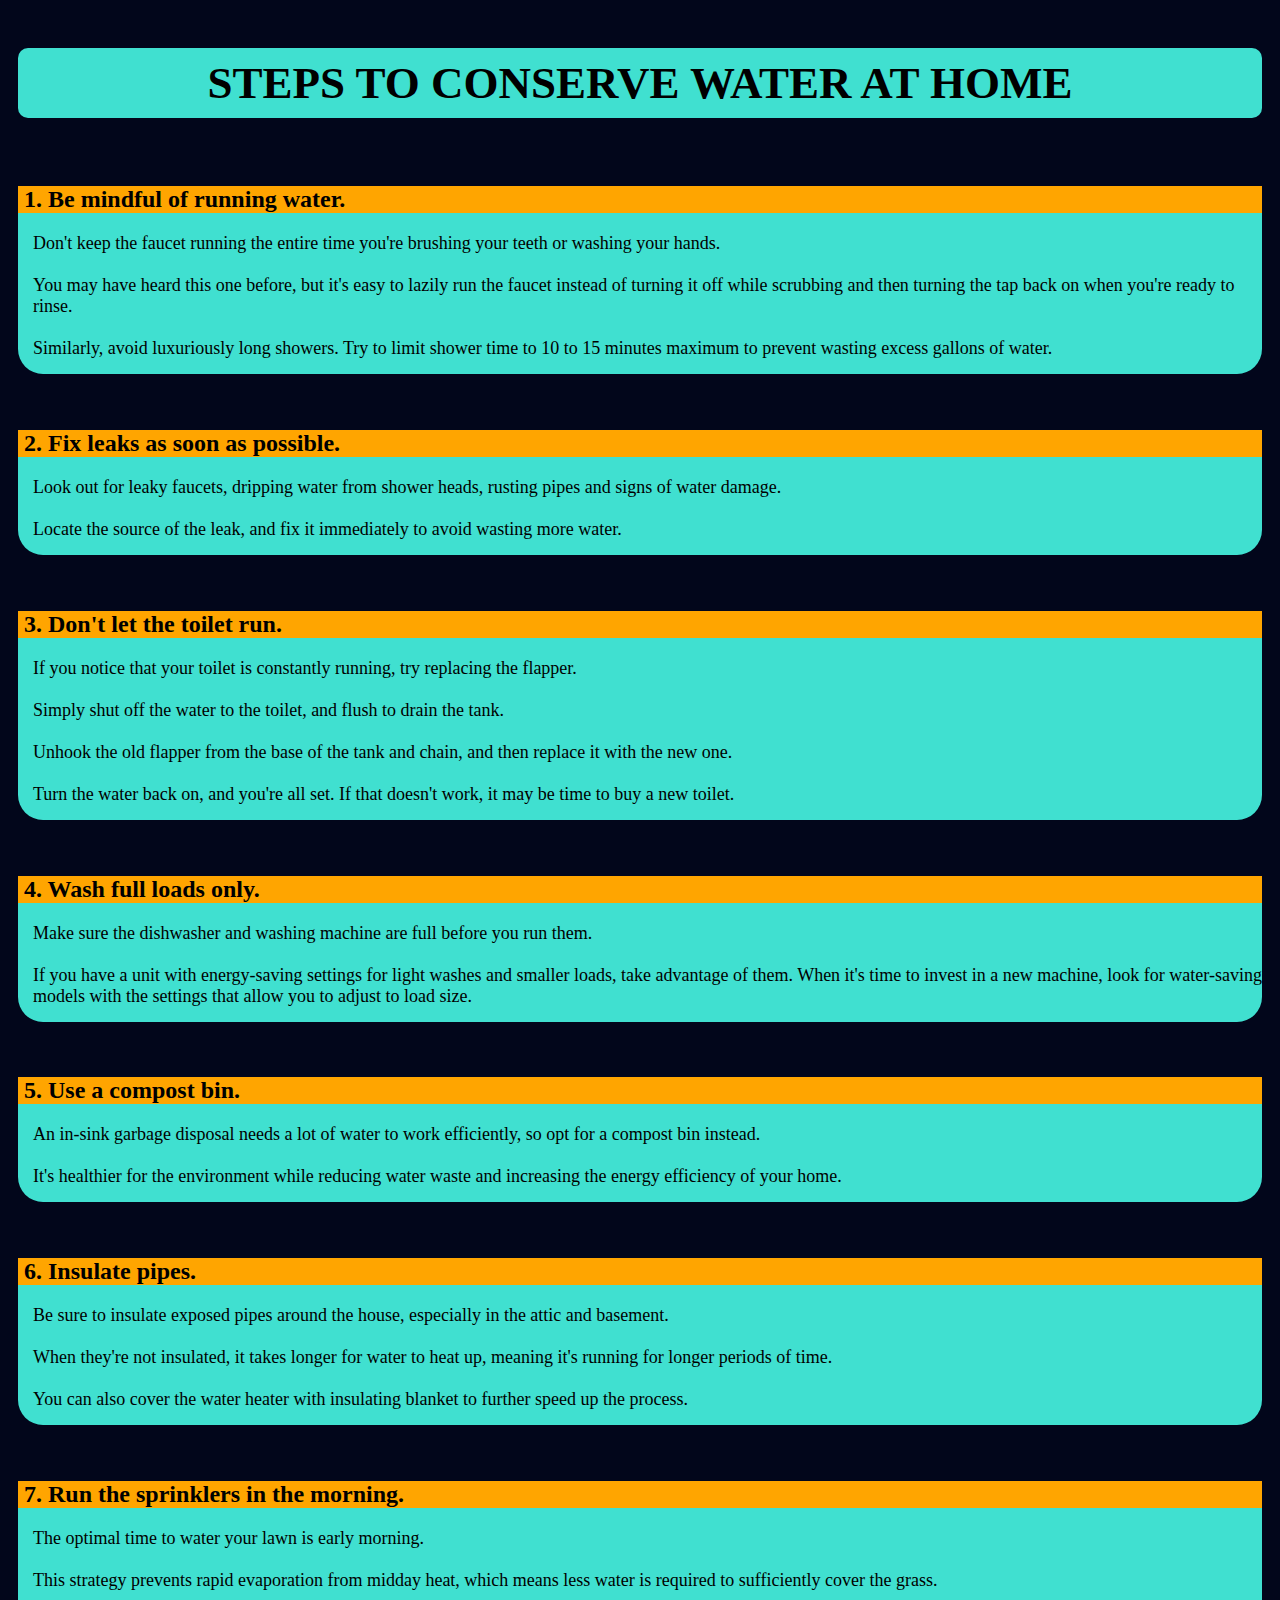
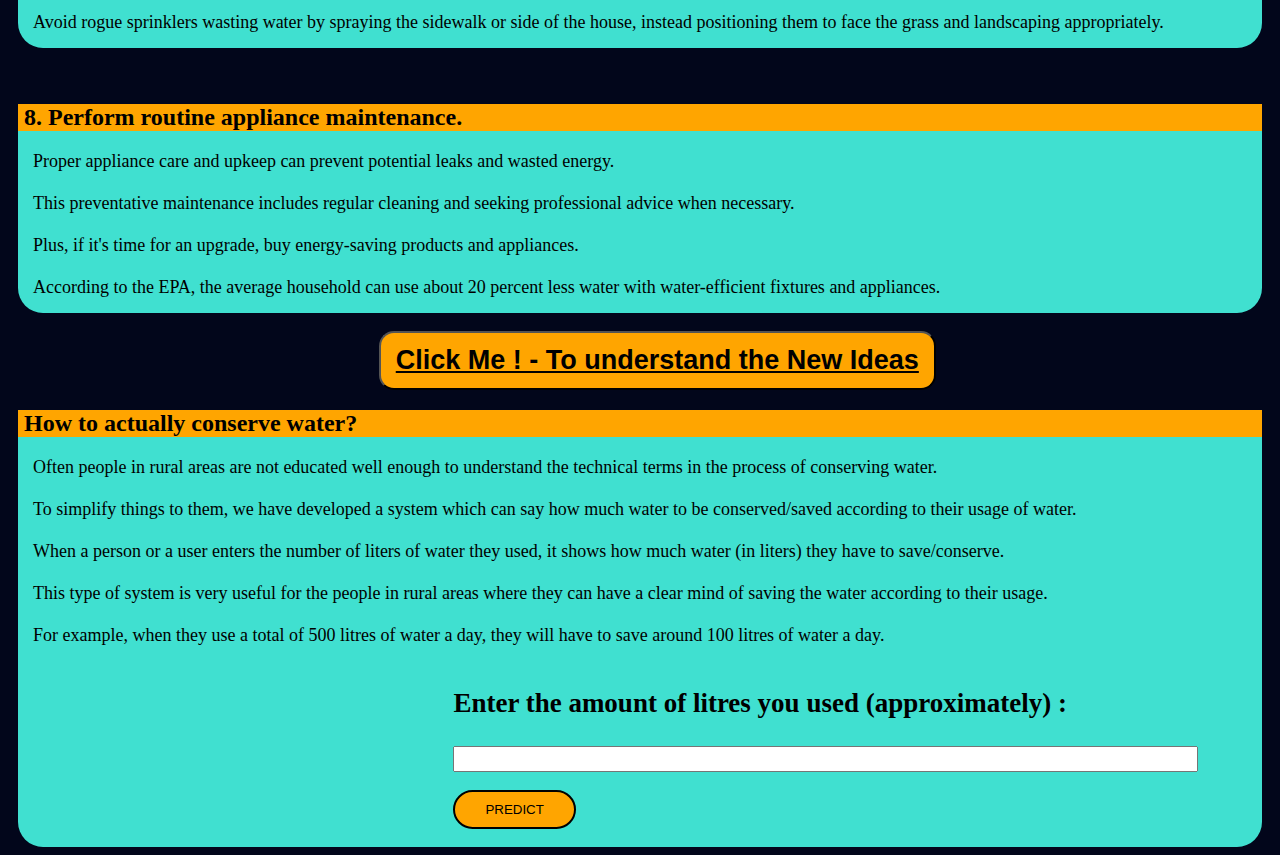
<file: sec-hackathon/harvest.html>
<!DOCTYPE html>
<html lang="en">

<head>
    <meta charset="UTF-8">
    <meta http-equiv="X-UA-Compatible" content="IE=edge">
    <meta name="viewport" content="width=device-width, initial-scale=1.0">
    <title>Steps for conserving the water</title>
    <link rel="stylesheet" href="harvest.css">
</head>

<body>

    <div class="top">
        <h1><b>STEPS TO CONSERVE WATER AT HOME</b></h1>
    </div>

    <br>

    <div class="step1">

        <h2> 1. Be mindful of running water. </h2> 
        <p>
            Don't keep the faucet running the entire time you're brushing your teeth or washing your hands. <br> <br>
             You may have heard this one before, but it's easy to lazily run the faucet instead of turning it off while scrubbing and then turning the tap back on when you're ready to rinse. <br> <br>
             Similarly, avoid luxuriously long showers. Try to limit shower time to 10 to 15 minutes maximum to prevent wasting excess gallons of water.
        </p>

    </div>
    <br>

    <div class="step1">
        <h2> 2. Fix leaks as soon as possible. </h2> 
        <p>
            Look out for leaky faucets, dripping water from shower heads, rusting pipes and signs of water damage. <br> <br>
             Locate the source of the leak, and fix it immediately to avoid wasting more water. 
        </p>
    </div>

    <br>

    <div class="step1">
        <h2> 3. Don't let the toilet run. </h2> 
        <p>

            If you notice that your toilet is constantly running, try replacing the flapper. <br> <br>
             Simply shut off the water to the toilet, and flush to drain the tank. <br><br>
              Unhook the old flapper from the base of the tank and chain, and then replace it with the new one. <br> <br>
               Turn the water back on, and you're all set. If that doesn't work, it may be time to buy a new toilet. 
        </p>

    </div>

    <br>
    <div class="step1">
        <h2> 4. Wash full loads only. </h2> 
        <p>
            Make sure the dishwasher and washing machine are full before you run them. <br> <br>
             If you have a unit with energy-saving settings for light washes and smaller loads, take advantage of them. When it's time to invest in a new machine, look for water-saving models with the settings that allow you to adjust to load size.
        </p>

    </div>
    <br>
    <div class="step1">
        <h2> 5. Use a compost bin. </h2> 
        <p>
            An in-sink garbage disposal needs a lot of water to work efficiently, so opt for a compost bin instead. <br> <br>
             It's healthier for the environment while reducing water waste and increasing the energy efficiency of your home.

        </p>

    </div>
    <br>
    <div class="step1">
        <h2> 6. Insulate pipes. </h2> 
        <p>
            Be sure to insulate exposed pipes around the house, especially in the attic and basement.  <br> <br>
            When they're not insulated, it takes longer for water to heat up, meaning it's running for longer periods of time.  <br> <br>
            You can also cover the water heater with insulating blanket to further speed up the process.
        </p>


    </div>
    <br>
    <div class="step1">
        <h2> 7. Run the sprinklers in the morning.</h2> 
        <p>
            The optimal time to water your lawn is early morning. <br> <br>
            This strategy prevents rapid evaporation from midday heat, which means less water is required to sufficiently cover the grass.  <br> <br>
            Avoid rogue sprinklers wasting water by spraying the sidewalk or side of the house, instead positioning them to face the grass and landscaping appropriately.
        </p>


    </div>
    <br>
    <div class="step1">
        <h2> 8. Perform routine appliance maintenance.  </h2> 
        <p>

            Proper appliance care and upkeep can prevent potential leaks and wasted energy. <br>  <br>
            This preventative maintenance includes regular cleaning and seeking professional advice when necessary. <br> <br>
             Plus, if it's time for an upgrade, buy energy-saving products and appliances. <br> <br>
              According to the EPA, the average household can use about 20 percent less water with water-efficient fixtures and appliances.
            
        </p>


    </div>


    <div class="visuals">
        <button id = "bu"> <a href="implementations.html" id="li"> <b> Click Me ! - To understand the New Ideas</b>  </a> </button>
    </div>


    <div class="step1">
        <h2> How to actually conserve water?  </h2> 
        <p>
            Often people in rural areas are not educated well enough to understand the technical terms in the process of conserving water. <br>  <br>
            To simplify things to them, we have developed a system which can say how much water to be conserved/saved according to their usage of water. <br>  <br>

	When a person or a user enters the number of liters of water they used, it shows how much water (in liters) they have to save/conserve.  <br>  <br>
    This type of system is very useful for the people in rural areas where they can have a clear mind of saving the water according to their usage. <br>  <br>
     For example, when they use a total of 500 litres of water a day, they will have to save around 100 litres of water a day. 


            
            
            
        </p>
        <div class="predict">
            <form action="http://127.0.0.1:5000/water_predictor" method="POST" id="my-button">
                <h3> Enter the amount of litres you used (approximately) : </h3>
                <input type="text" name="text" id = "textbox" size="90" >
                <br><br>
                <input type="submit" name="SUBMIT" value="PREDICT" id = "inside_button">
            </form>
            <br>
    
    
        </div>



    </div>

   




</body>

</html>
</file>
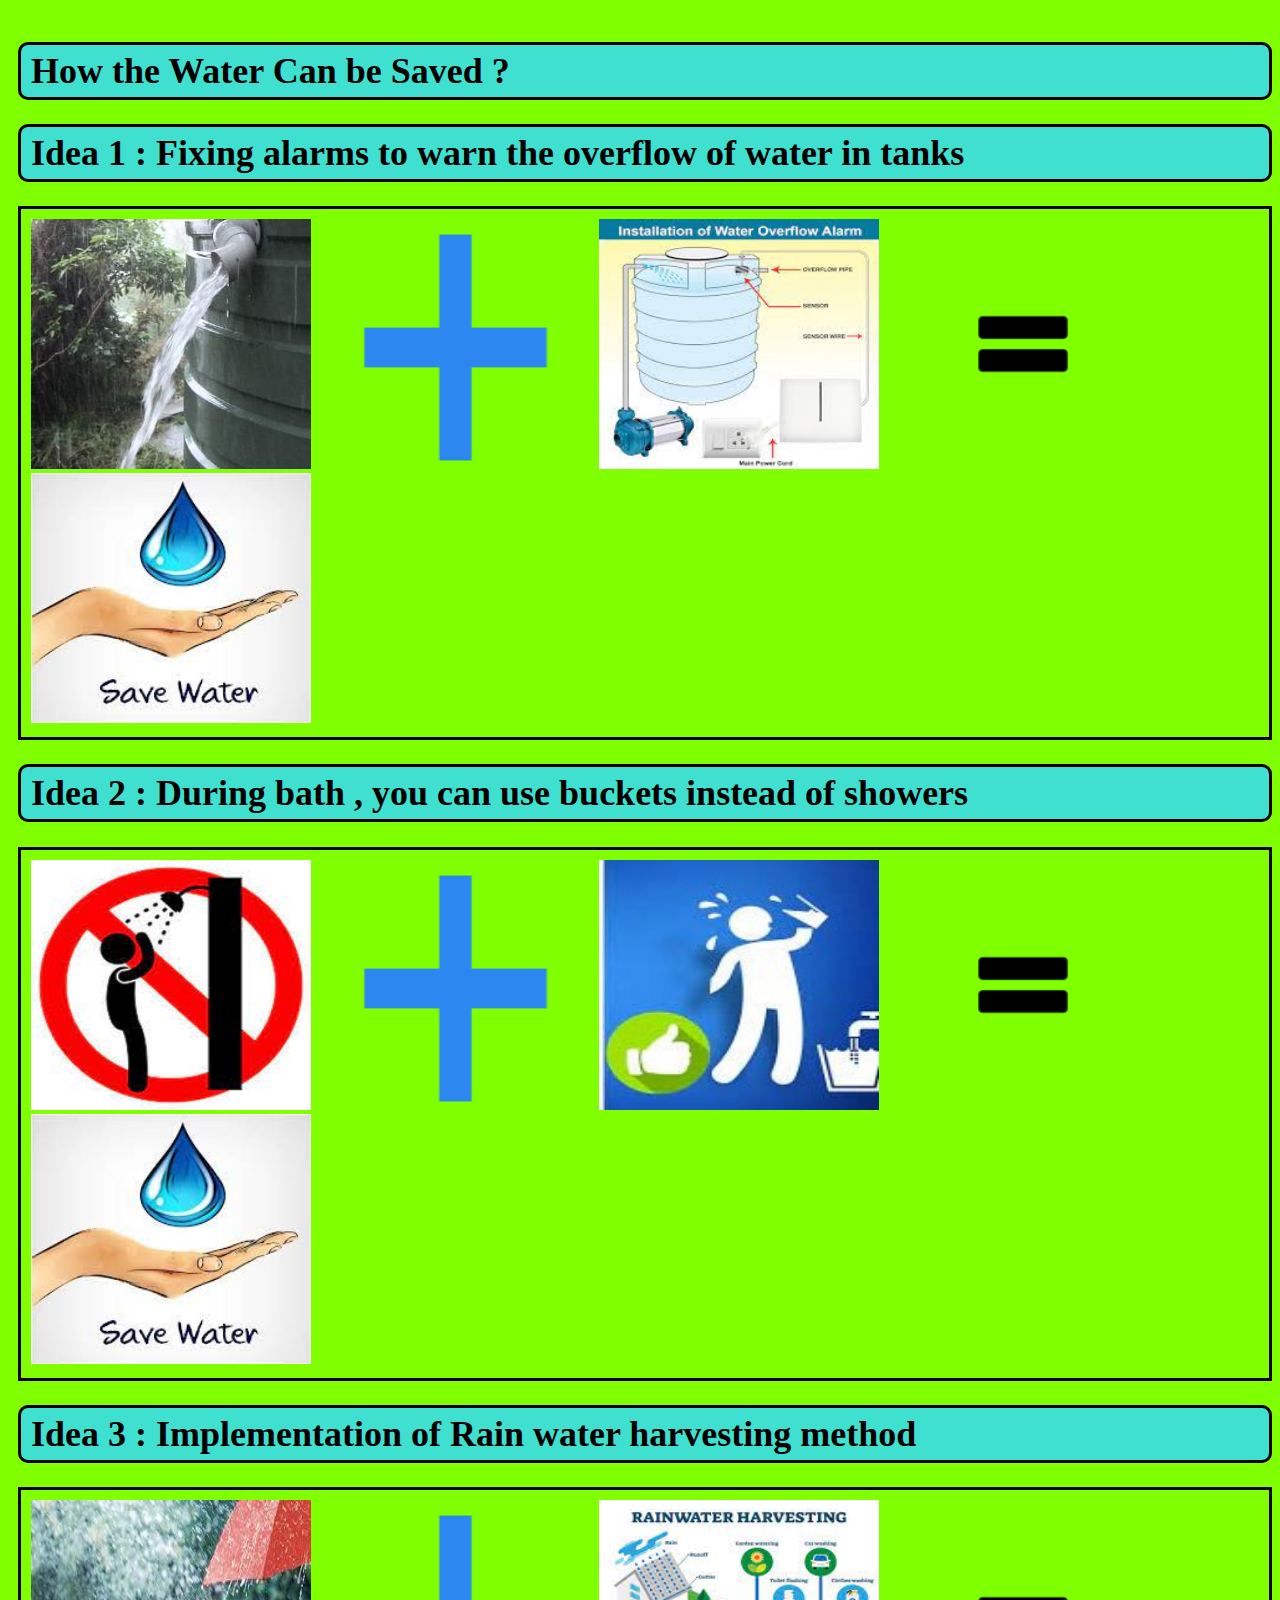
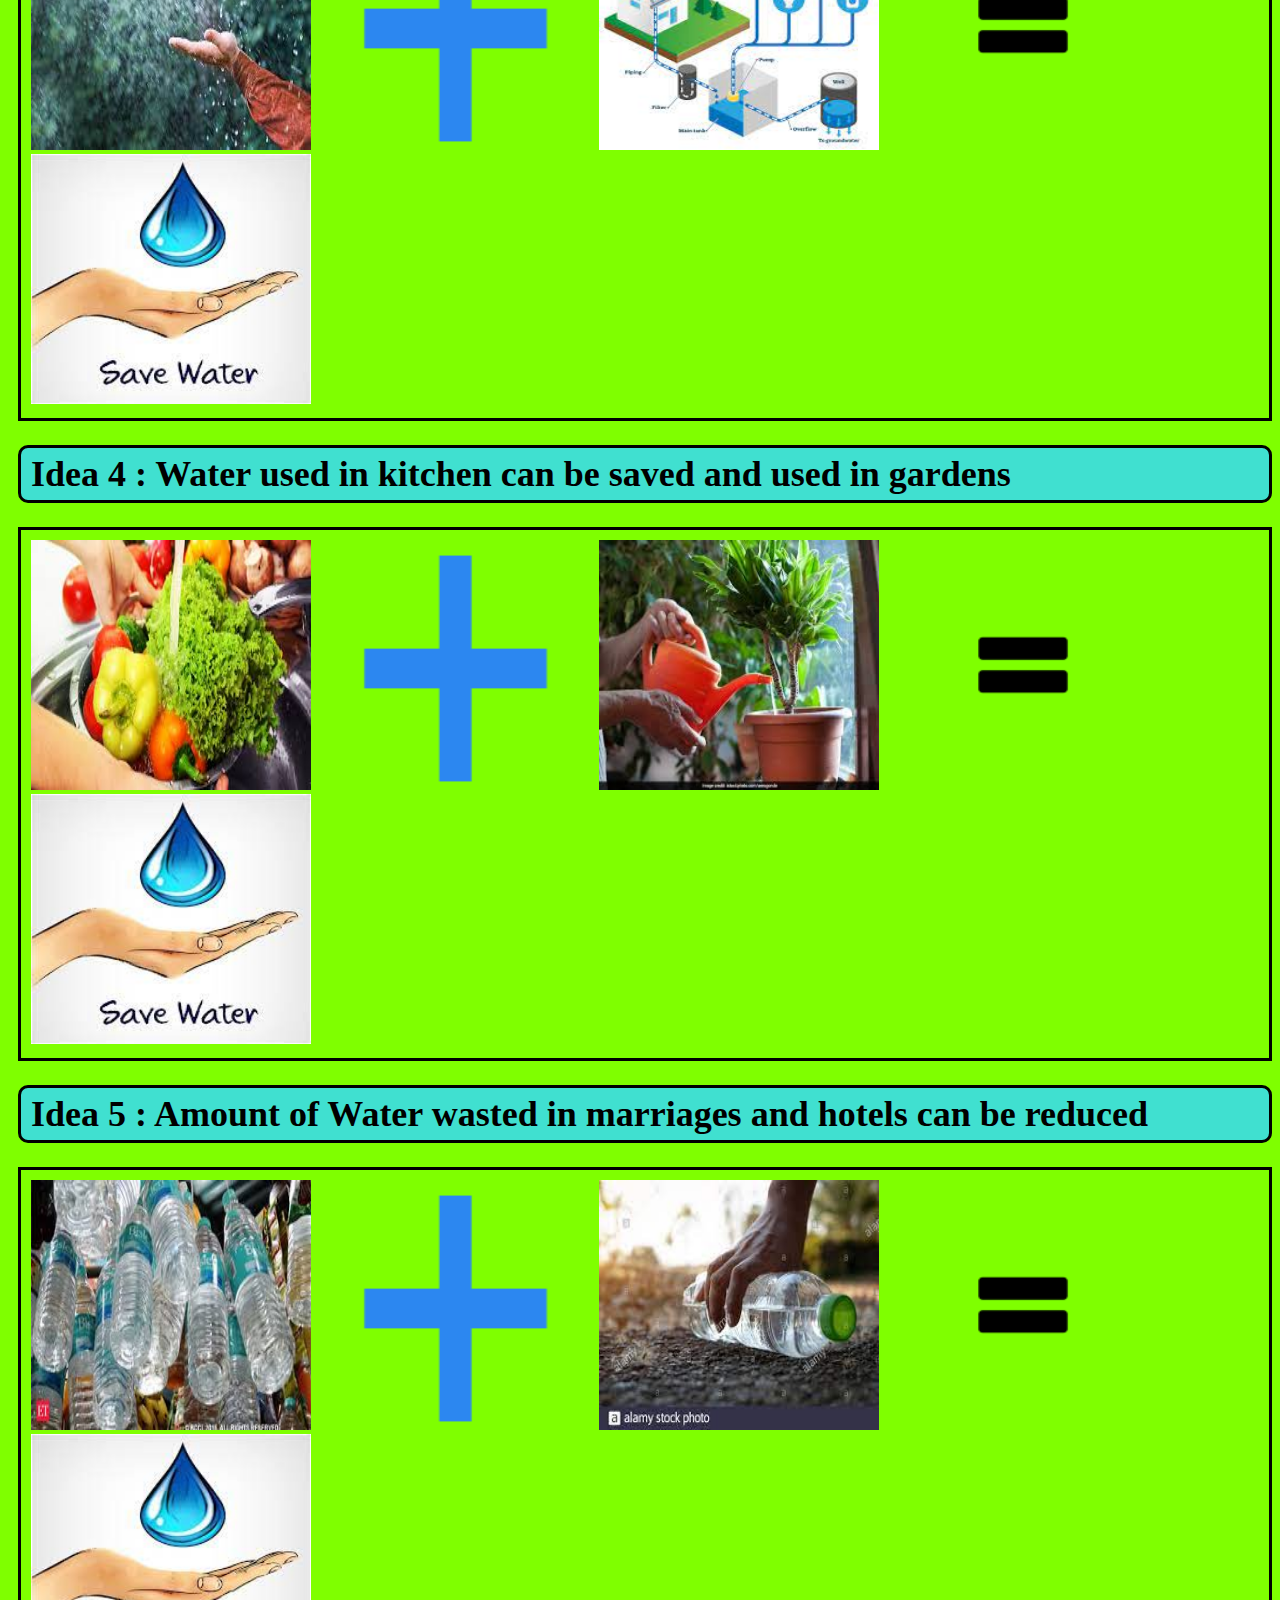
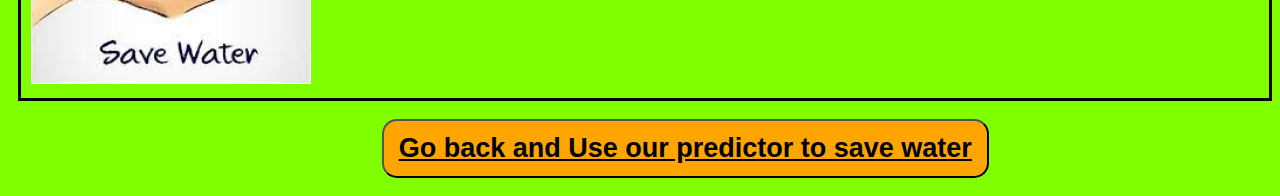
<file: sec-hackathon/implementations.html>
<!DOCTYPE html>
<html lang="en">
<head>
    <meta charset="UTF-8">
    <meta http-equiv="X-UA-Compatible" content="IE=edge">
    <meta name="viewport" content="width=device-width, initial-scale=1.0">
    <title> New Ideas </title>
    <style>
        body{
            padding-left: 10px;
            padding-bottom: 10px;
            padding-top: 10px;
            background-color:chartreuse
        }
        h1{
            font-size: 36px;
            padding-left: 10px;
            padding-top : 5px;
            padding-bottom: 5px;
            background-color:turquoise; 
            border-radius: 10px;
            border:solid;
        }
        nav{
            border : solid;
            padding-left: 10px;
            padding-top: 10px;
            padding-bottom: 10px;
        }
        img{
            height: 250px;
            width: 280px;
        }

        .visuals{
    padding-left: 29%;
}

#bu{
    background-color: orange;
    padding-left: 15px;
    padding-right: 15px;
    padding-top: 12px;
    padding-bottom: 12px;
    border-radius: 15px;
}

#li{
    color : black; 
    font-size: 27px;
}
    </style>
</head>
<body>

    <div class="head">
        <h1>How the Water Can be Saved ? </h1>
    </div>

    <div class="content">
        <h1>Idea 1 :  Fixing alarms to warn the overflow of water in tanks</h1>

    </div>

    <nav >
        <img src="images/overflow.jpg" alt="">
        <img src="images/plus.png" alt="">   
        <img src="images/alarm.jpg" alt="" height="250px">
        <img src="images/equal.png" alt=""> 
        <img src="images/savewater.jpg" alt=""> 
    </nav>


    <div class="content">
        <h1>Idea 2 : During bath , you can use buckets instead of showers</h1>
    </div>


    <nav >
        <img src="images/shower.jpg" alt="">
        <img src="images/plus.png" alt="">   
        <img src="images/bucket.jpg" alt="" height="250px">
        <img src="images/equal.png" alt=""> 
        <img src="images/savewater.jpg" alt=""> 
    </nav>


    <div class="content">
        <h1>Idea 3 : Implementation of Rain water harvesting method </h1>
    </div>

    <nav >
        <img src="images/rainwater.jpg" alt="">
        <img src="images/plus.png" alt="">   
        <img src="images/rainwaterharvest.jpg" alt="" height="250px">
        <img src="images/equal.png" alt=""> 
        <img src="images/savewater.jpg" alt=""> 
    </nav>


    <div class="content">
        <h1>Idea 4 : Water used in kitchen can be saved and used in gardens</h1>
    </div>

    <nav >
        <img src="images/kitchen.jpg" alt="">
        <img src="images/plus.png" alt="">   
        <img src="images/garden.jpg" alt="" height="250px">
        <img src="images/equal.png" alt=""> 
        <img src="images/savewater.jpg" alt=""> 
    </nav>

    <div class="content">
        <h1>Idea 5 : Amount of Water wasted in marriages and hotels can be reduced</h1>
    </div>

    <nav >
        <img src="images/marriage.jpg" alt="">
        <img src="images/plus.png" alt="">   
        <img src="images/dustbin.jpg" alt="" height="250px">
        <img src="images/equal.png" alt=""> 
        <img src="images/savewater.jpg" alt=""> 
    </nav>

    <br>


    <div class="visuals">
        <button id = "bu"> <a href="harvest.html" id="li"> <b> Go back and Use our predictor to save water </b>  </a> </button>
    </div>
    
</body>
</html>
</file>
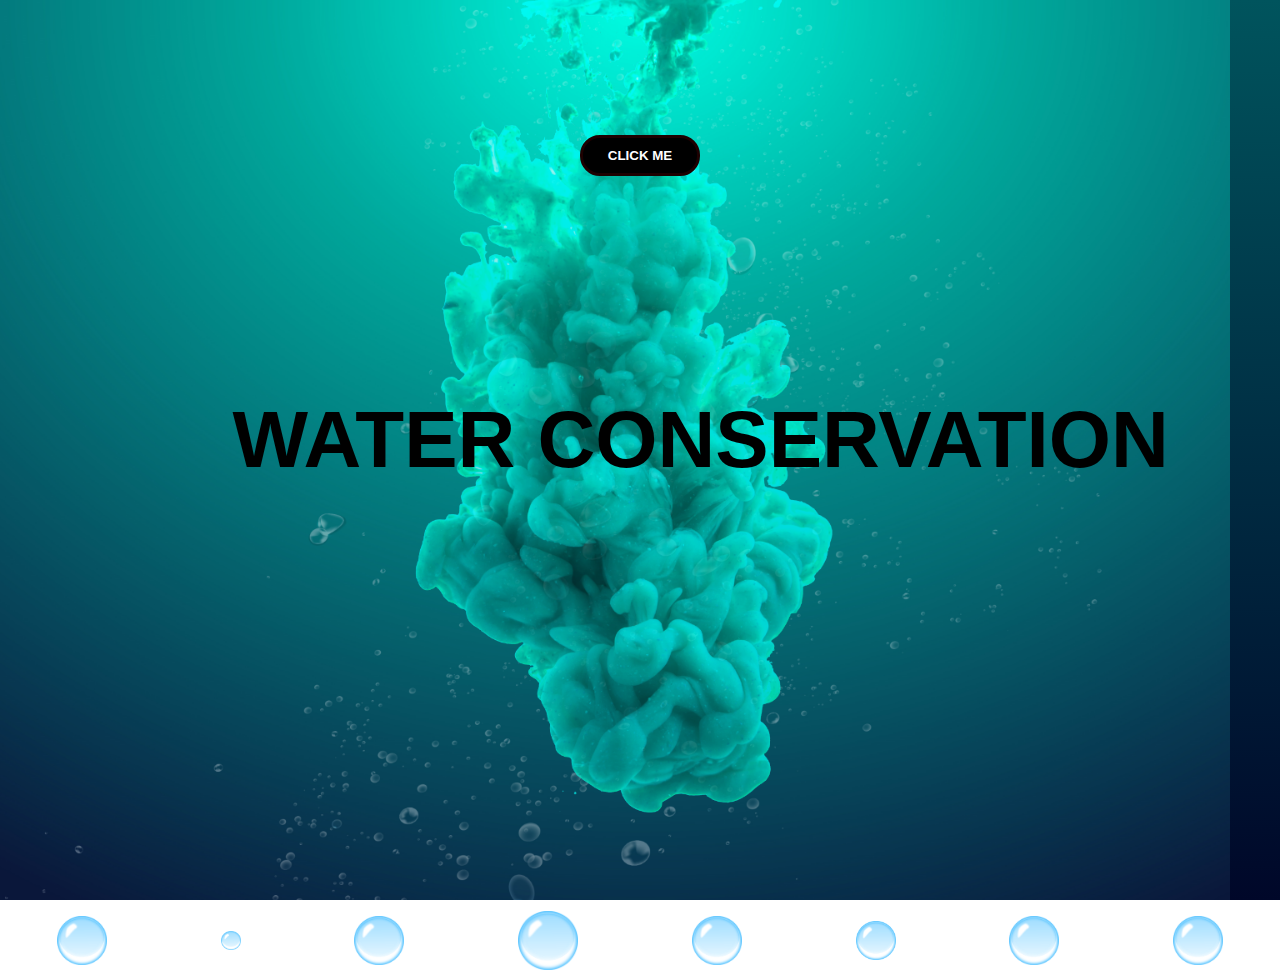
<file: sec-hackathon/ind.html>
<!DOCTYPE html>
<html>
<head>
    <title>Document</title>
    <link rel="stylesheet" href="style1.css">
</head>
<body>
    <div class="hero">
        <div class="hii">
        </div>
        <div class="hello">
            <h1>
                WATER CONSERVATION
            </h1>
            
        </div>
        <div class="butt">
            <button id="btn" ><a href="index.html" id="link" > <b> CLICK ME </b> </button></div></a>

        </div>
        <script>

        </script>
        <div class="side">
            <div class="sc">
                
            </div>

            <div class="mai">
                
            </div>
            
        </div>
        <div class="bubble">
            <img src="images/bubble.png">
            <img src="images/bubble.png">
            <img src="images/bubble.png">
            <img src="images/bubble.png">
            <img src="images/bubble.png">
            <img src="images/bubble.png">
            <img src="images/bubble.png">
            <img src="images/bubble.png">
        </div>
        
    </div>
    
</body>
</html>
</file>
<file: sec-hackathon/harvest.css>
body{
    padding-left: 10px;
    padding-right: 10px;
    padding-top: 10px;
    background-color: rgb(2, 6, 27);
}

h1{
    text-align: center;
    font-size: 45px;
    background-color: turquoise;
    padding-top: 9px;
    padding-bottom: 9px;
    border-radius: 10px;
}

.step1{
    background-color: turquoise; 
    border-radius: 25px;

}

h2{
    background-color: orange;
    padding-left: 6px;
    
}

p{
    padding-left: 15px;
    padding-bottom: 15px;
    font-size: 18px;
}

.predict{
    padding-left: 35%;
}

#inside_button{
    padding-right: 30px;
    padding-left: 30px;
    padding-top: 10px;
    padding-bottom: 10px;
    border-radius: 20px;
    background-color: orange;
    border-style: solid;
    text-decoration: none;
}

#inside_button:hover{
    background-color: yellow;
}
 h3{
     
     font-size: 27px;
     color: BLACK;
    }

#textbox{
    height: 20px;
}

.visuals{
    padding-left: 29%;
}

#bu{
    background-color: orange;
    padding-left: 15px;
    padding-right: 15px;
    padding-top: 12px;
    padding-bottom: 12px;
    border-radius: 15px;
}

#li{
    color : black; 
    font-size: 27px;
}
</file>
<file: sec-hackathon/style1.css>
*{
    margin: 0;
    padding: 0;
    font-family: sans-serif;
}
.hero{
    width: 100%;
    height: 100vh;
    background-image: url(images/background.png);
    background-size: cover;
    background-position: center;
    position: relative;
    overflow: hidden;
}
.logo{
    width: 100px;
    cursor: pointer;
}
.hii{
    width: 85%;
    height: 15%;
    margin: auto;
    display: flex;
    align-items: center;
    justify-content: space-between;

}
button{
    color: #01080f;
    padding: 10px 25px;
    background: transparent;
    border: 1px solid rgb(29, 1, 1) ;
    border-radius: 20px;
    outline: none;
    cursor: pointer;
    background-color: rgb(46, 194, 194);
    border-style: solid;
    border-width: 3px;
    

}
.hello{
    color: #fbfcfd;
    position: absolute;
    top: 50%;
    left: 8%;
    transform: translateY(-50%);
    z-index: 2;
}

h1{
    font-size: 80px;
    margin: 10px 0 30px;
    line-height: 80px;
    align-items: center;
    padding-left: 130px;
    color: black;
}
.side{
    width: 50px;
    height: 100vh;
    background: linear-gradient(#00545d,#000729);
    position: absolute;
    right: 0;
    top: 0;
}
.menu{
    display: block;
    width: 25px;
    margin: 40px auto 0;
    cursor: pointer;
}

.sc img, .mai img{
    width: 25px;
    margin: 5px auto;
    cursor: pointer;

}
.butt{
    text-align: center;
    padding-bottom: 700px;
}

.sc{
    width: 50px;
    text-align: center;
    position: absolute;
    top: 50%;
    transform: translateY(-50%);
}

.mai{
    width: 50px;
    text-align: center;
    position: absolute;
    top: 50%;
    bottom: 30px;
}

.bubble img{
    width: 50px;
    animation: bubble 7s linear infinite;

}
.bubble{
    width: 100%;
    display: flex;
    align-items: center;
    justify-content: space-around;
    position: absolute;
    bottom: -70px;
}

@keyframes bubble{
    0%{
        transform: translateY(0);
        opacity: 0;
    }
    50%{
        opacity: 1;
    }
    70%{
        opacity: 1;
    }
    100%{
        transform: translateY(-80vh);
        opacity: 0;
    }
}

.bubble img:nth-child(1){
    animation-delay: 2s;
    width: 50px;
}
.bubble img:nth-child(2){
    animation-delay: 1s;
    width: 20px;
}
.bubble img:nth-child(3){
    animation-delay: 3s;
}
.bubble img:nth-child(4){
    animation-delay: 4s;
    width: 60px;
}
.bubble img:nth-child(5){
    animation-delay: 5s;
}
.bubble img:nth-child(6){
    animation-delay: 6.5s;
    width: 40px;
}
.bubble img:nth-child(7){
    animation-delay: 7s;
}

#btn{
    background-color: black;
}

#link{
    text-decoration: none;
    color: white;
}
</file>
